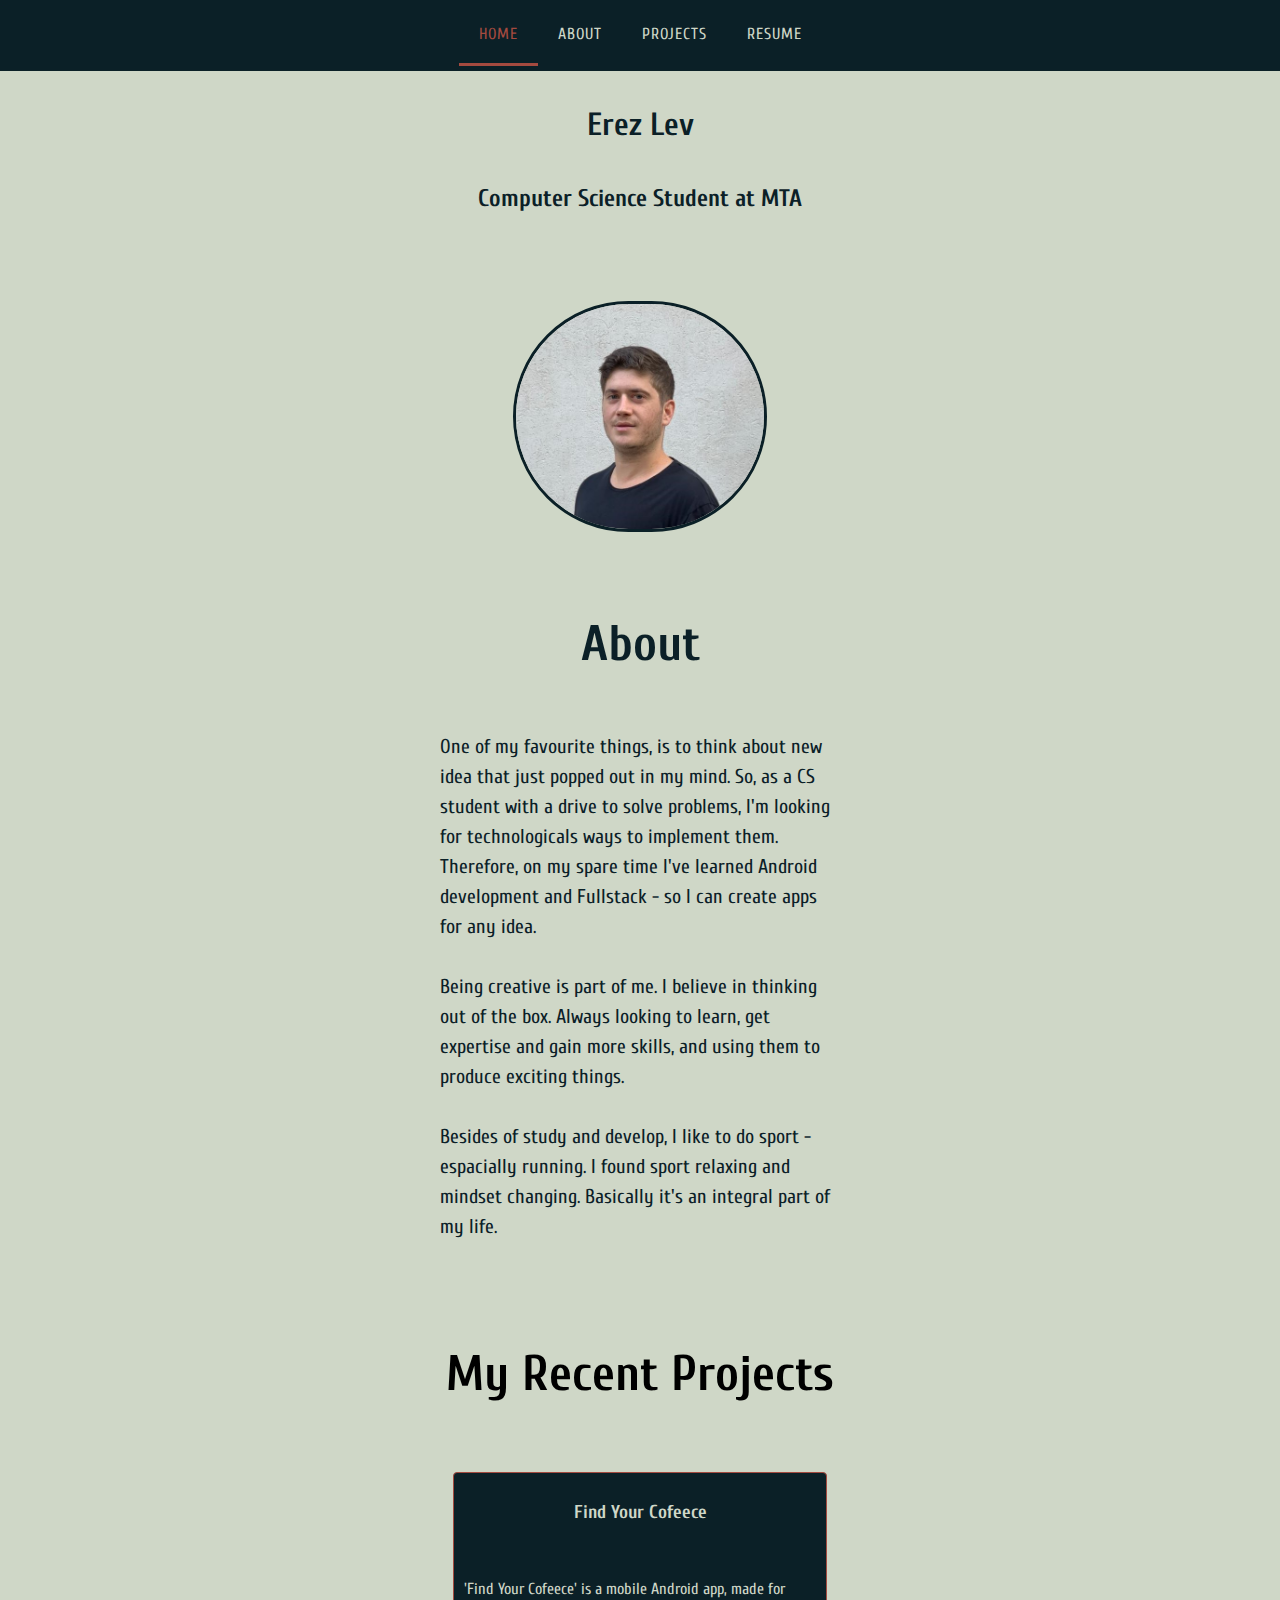
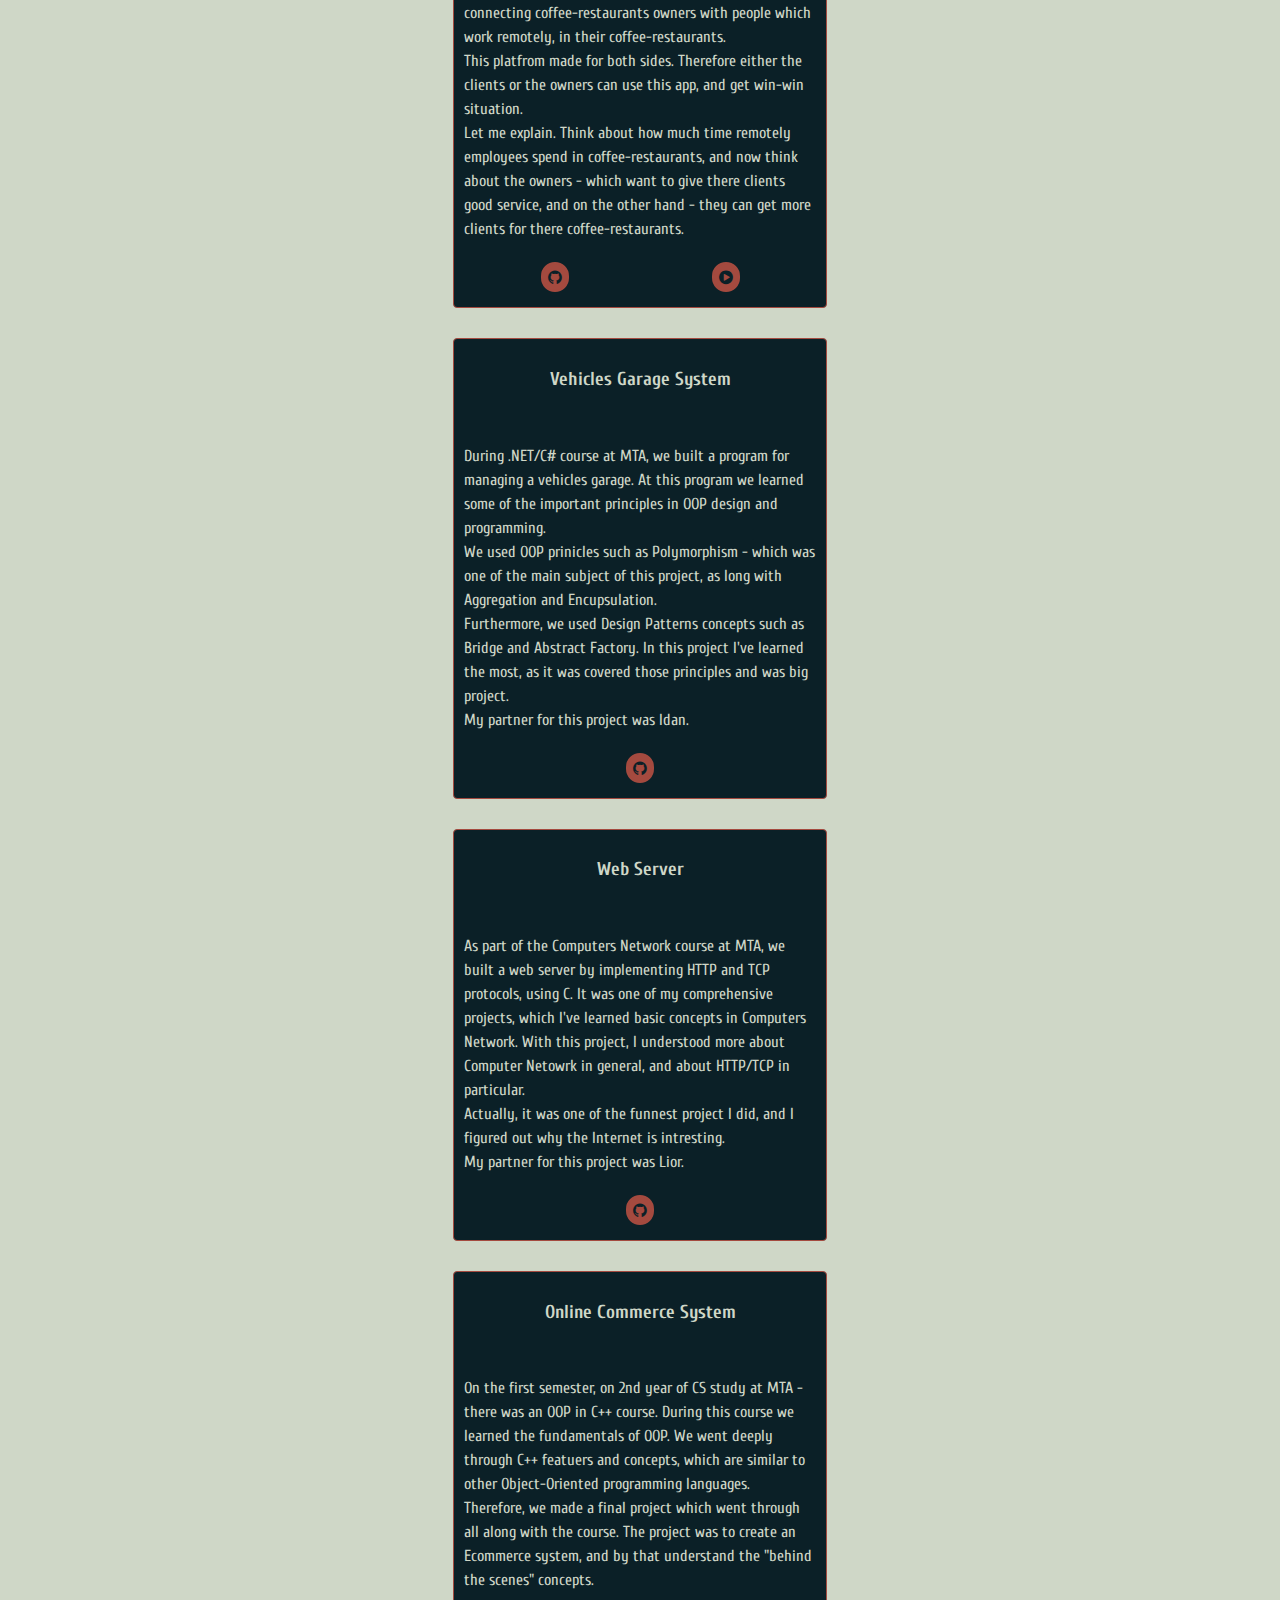
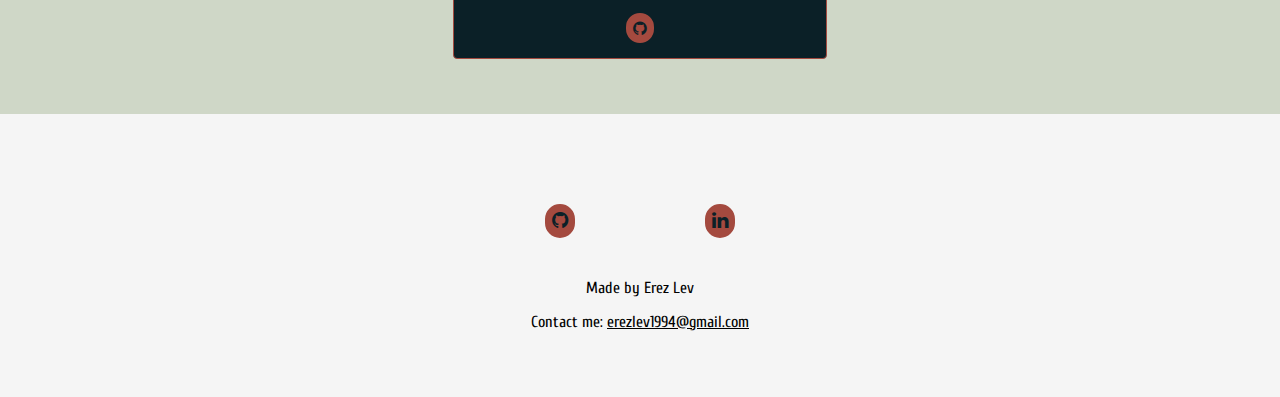
<file: index.html>
<!DOCTYPE html>
<html>  
    <head>
        <title>Erez Lev | CS Student</title>
        <meta name="viewport" content="width=device-width, initial-scale=1">
        <!-- Google Fonts -->
        <link rel="preconnect" href="https://fonts.gstatic.com">
        <link href="https://fonts.googleapis.com/css2?family=Cuprum&display=swap" rel="stylesheet">
        <link rel="stylesheet" href="https://cdnjs.cloudflare.com/ajax/libs/font-awesome/4.7.0/css/font-awesome.min.css">

        <link rel="stylesheet" type="text/css" href="main-style.css">
        <link rel="stylesheet" type="text/css" href="projects-style.css">

        <script src="https://ajax.googleapis.com/ajax/libs/jquery/3.5.1/jquery.min.js"></script>
    </head>

    <body>
        <header id="home">
            <nav class="header-nav sticky">
                <!-- NAV -->
                <ul id="mainNav" class="main-nav">
                   <li class="active" id="index"><a href="#home" >Home</a></li>
                   <li id="about"><a href="#about-content">About</a></li>
                   <li id="projects"><a href="#projects-content">Projects</a></li>
                   <li id="resume"><a href="#null">Resume</a></li> 
                </ul>
            </nav>
            <div class="buffer"></div>
            <!-- HEADER HEADLINE -->
            <div class="header-headline">
                <h1>Erez Lev</h1>
                <h2>Computer Science Student at MTA</h2>
            </div>
            <div class="header-cover">
                <img src="./img/profile_picture_color(croppted).jpg" alt="profile-picture">
            </div>
        </header>
        <section>
        <!-- ABOUT -->
        <div id="about-content" class="about">
            <h1><strong>About</strong></h1>
            <div>
                <p class="block-text">One of my favourite things, is to think about new idea 
                    that just popped out in my mind.
                    So, as a CS student with a drive to solve problems, I'm looking for technologicals 
                    ways to implement them.
                    Therefore, on my spare time I've learned Android
                    development and Fullstack - so I can create apps for any idea.</p>
                <p class="block-text">Being creative is part of me. I believe in thinking out of the
                    box. Always looking to learn, get expertise and gain more skills, and using them to produce exciting things.</p>
                <p class="block-text">Besides of study and develop, I like to do sport - espacially running.
                    I found sport relaxing and mindset changing. Basically it's an integral part of my life.</p>
            </div>
        </div>
        <div class="buffer"></div>
        <!-- PROJECTS -->
        <div id="projects-content" class="projects">
            <h1><strong>My Recent Projects</strong></h1>
            <div class="box blue">
                <h3>Find Your Cofeece</h3>
                <div class="buffer"></div>
                <p class="block-text">'Find Your Cofeece' is a mobile Android app, made for connecting coffee-restaurants owners
                    with people which work remotely, in their coffee-restaurants.<br>
                    This platfrom made for both sides. Therefore either the clients or the owners can use this app,
                    and get win-win situation.<br>
                    Let me explain. Think about how much time remotely employees spend in coffee-restaurants, and now
                    think about the owners - which want to give there clients good service, and on the other hand - 
                    they can get more clients for there coffee-restaurants.<br></p>
                <ul class="icons">
                    <li><a href="https://github.com/erezlev13/Find-Your-Cofeece" target="_blank"><i class="fa fa-github"></i></a></li>
                    <li><a href=""><i class="fa fa-play-circle"></i></a></li>
                </ul>
            </div>
            <div class="box blue">
                <h3>Vehicles Garage System</h3>
                <div class="buffer"></div>
                <p class="block-text">During .NET/C# course at MTA, we built a program for managing a vehicles garage.
                    At this program we learned some of the important principles in OOP design and programming.<br>
                    We used OOP prinicles such as Polymorphism - which was one of the main subject of this project,
                    as long with Aggregation and Encupsulation.<br>
                    Furthermore, we used Design Patterns concepts such as Bridge and Abstract Factory.
                    In this project I've learned the most, as it was covered those principles and was big project.<br>
                    My partner for this project was Idan.<br>
                </p>
                    <ul class="icons">
                        <li><a href="https://github.com/erezlev13/Garage-Managment-System" target="_blank"><i class="fa fa-github"></i></a></li>
                    </ul>
            </div>
            <div class="box blue">
                <h3>Web Server</h3>
                <div class="buffer"></div>
                <p class="block-text">As part of the Computers Network course at MTA, we built a web server by 
                    implementing HTTP and TCP protocols, using C. It was one of my comprehensive projects, which I've learned 
                    basic concepts in Computers Network. With this project, I understood more about Computer Netowrk in general,
                    and about HTTP/TCP in particular.<br>
                    Actually, it was one of the funnest project I did, and I figured out why the Internet is intresting.<br>
                    My partner for this project was Lior.<br></p>
                <ul class="icons">
                    <li><a href="https://github.com/erezlev13/WebServer" target="_blank"><i class="fa fa-github"></i></a></li>
                </ul>
            </div>
            <div class="box blue">
                <h3>Online Commerce System</h3>
                <div class="buffer"></div>
                <p class="block-text">On the first semester, on 2nd year of CS study at MTA - there was an OOP in C++ course.
                    During this course we learned the fundamentals of OOP. We went deeply through C++ featuers and concepts, 
                    which are similar to other Object-Oriented programming languages.<br>
                    Therefore, we made a final project which went through all along with the course. The project was 
                    to create an Ecommerce system, and by that understand the "behind the scenes" concepts.<br></p>
                <ul class="icons">
                    <li><a href="https://github.com/erezlev13/Online-Marketing-System" target="_blank"><i class="fa fa-github"></i></a></li>
                </ul>
            </div>
        </div>
        </section>
        <!-- FOOTER -->
        <footer>
            <nav class="body-nav">
                <ul class="side-nav">
                    <li><a href="https://github.com/erezlev13"><i class="fa fa-github"></i></a></li>
                    <li><a href="https://www.linkedin.com/in/erez-lev/"><i class="fa fa-linkedin"></i></a></li>
                </ul>
            </nav>
            <p>Made by Erez Lev</p>
            <p>Contact me:  <a href="erezlev1994@gmail.com">erezlev1994@gmail.com</a></p>
        </footer>

        <script type="text/javascript" src="main-script.js"></script>
    </body>
</html>
</file>
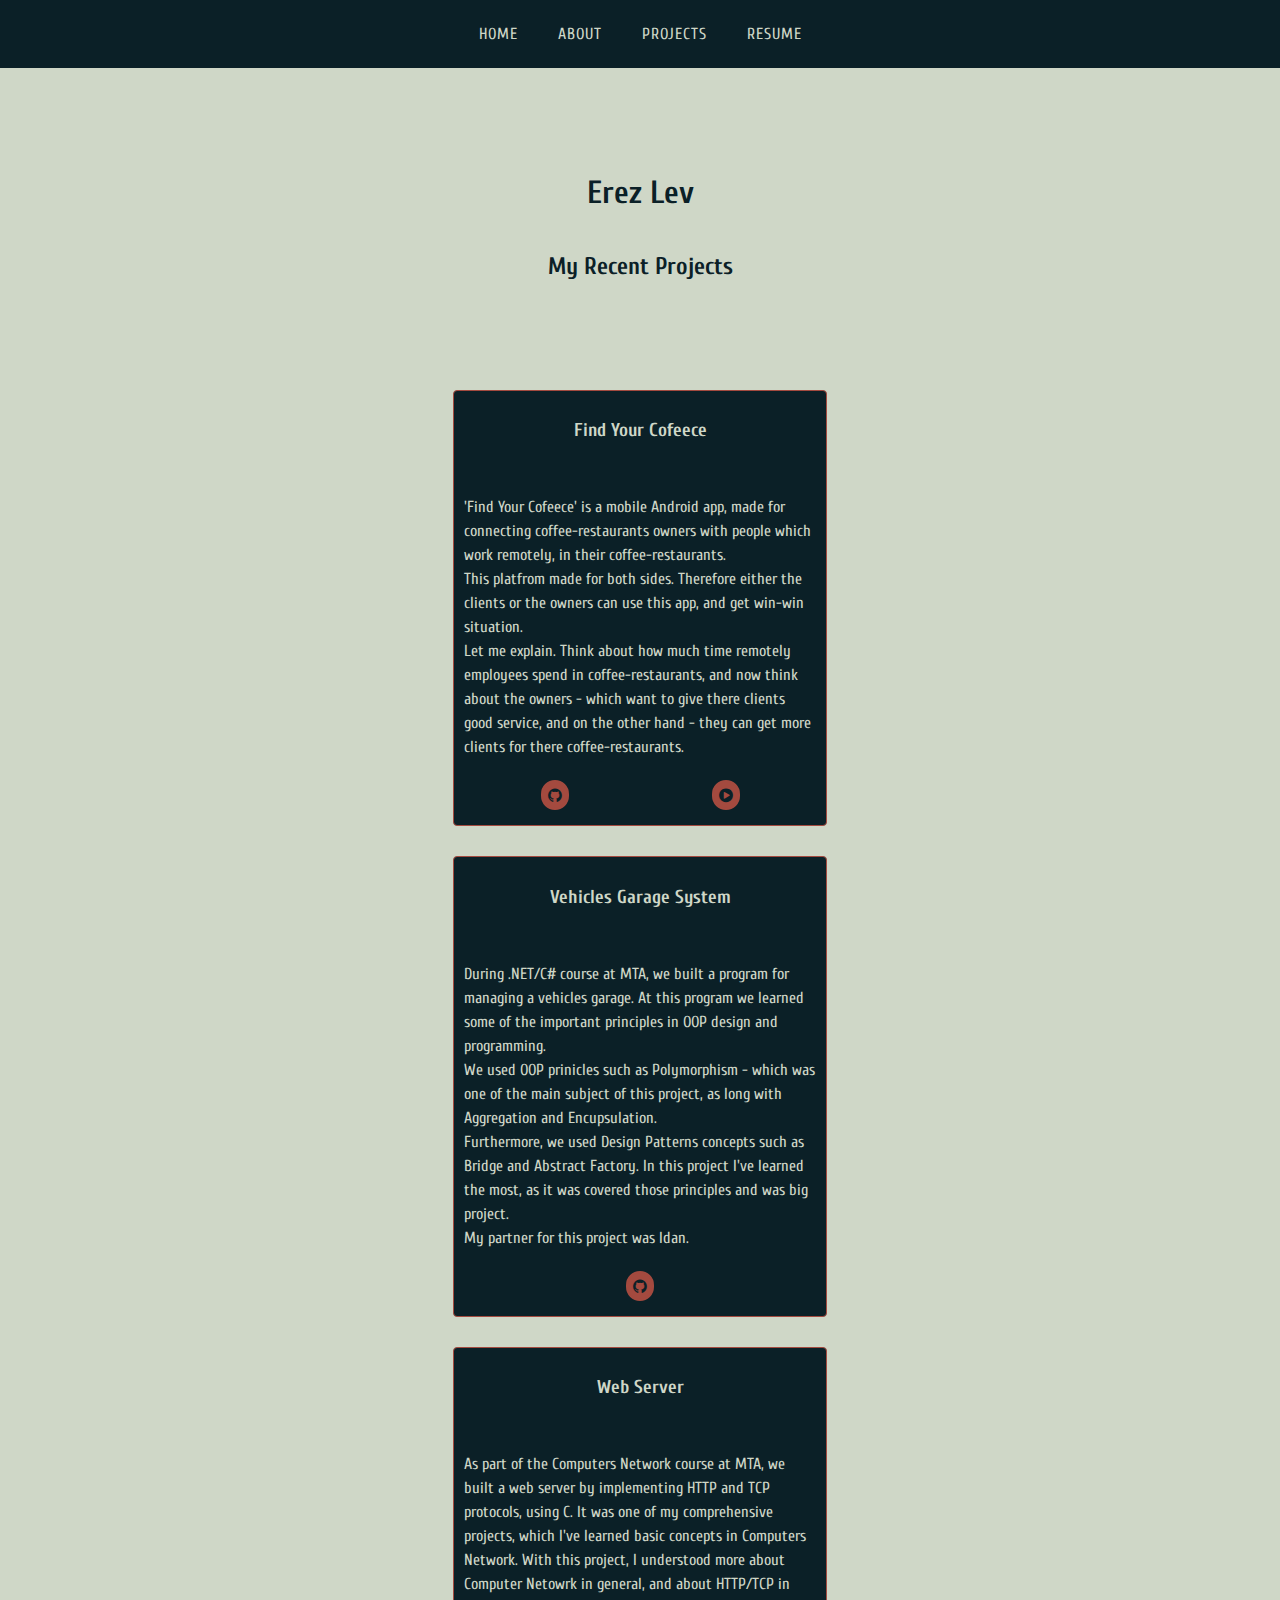
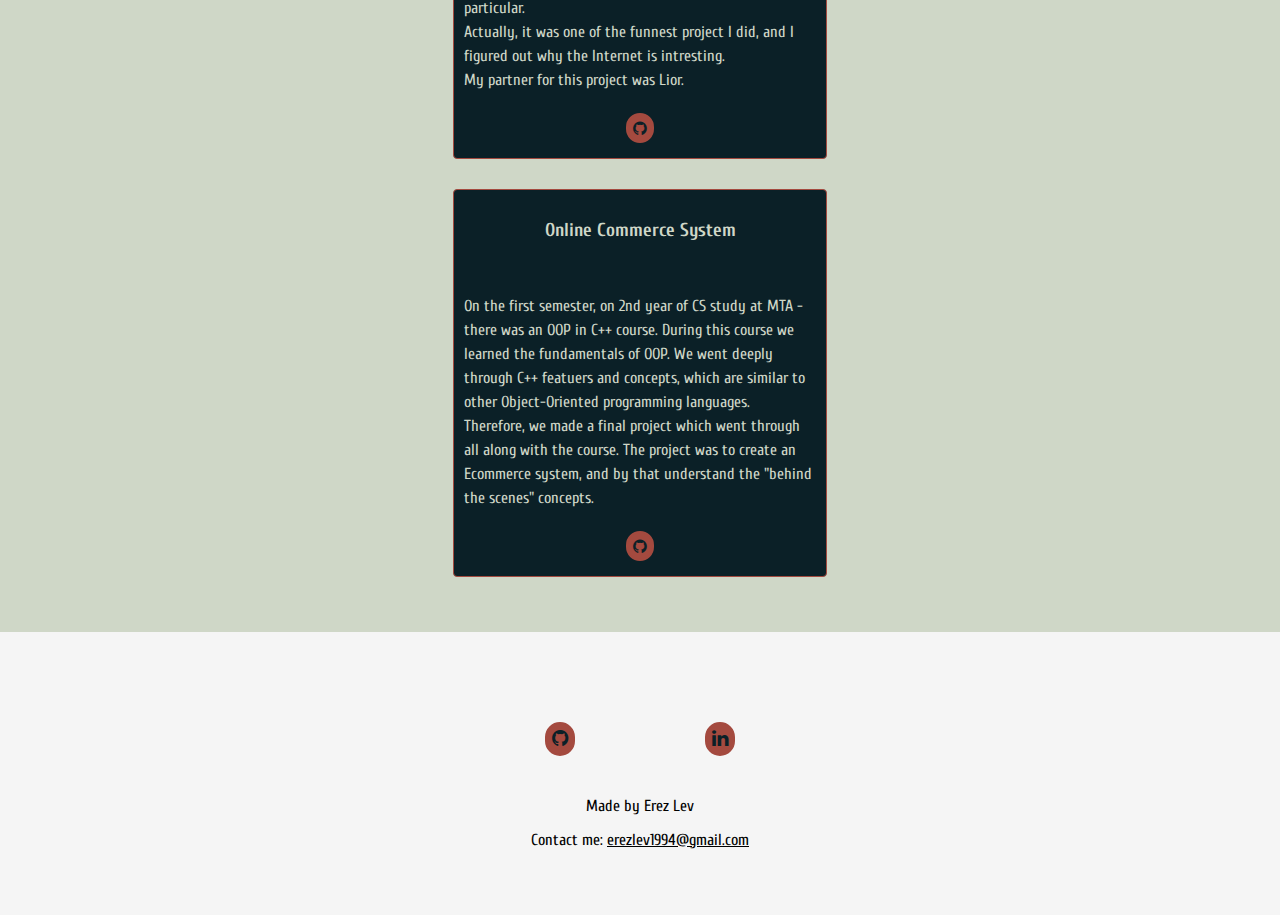
<file: projects.html>
<!DOCTYPE html>
<html>  
    <head>
        <title>Erez Lev | Projects</title>
        <meta name="viewport" content="width=device-width, initial-scale=1">
        <!-- Google Fonts -->
        <link rel="preconnect" href="https://fonts.gstatic.com">
        <link href="https://fonts.googleapis.com/css2?family=Cuprum&display=swap" rel="stylesheet">
        <link rel="stylesheet" href="https://cdnjs.cloudflare.com/ajax/libs/font-awesome/4.7.0/css/font-awesome.min.css">

        <link rel="stylesheet" type="text/css" href="main-style.css">
        <link rel="stylesheet" type="text/css" href="projects-style.css">
    </head>

    <body>
        <header>
            <nav class="header-nav">
                <ul class="main-nav">
                   <li><a href="#" id="index">Home</a></li>
                   <li><a href="#" id="about">About</a></li>
                   <li><a href="#" id="projects">Projects</a></li>
                   <li><a href="#" id="resume">Resume</a></li> 
                </ul>
            </nav>
            <div class="buffer"></div>
            <div class="header-headline">
                <h1>Erez Lev</h1>
                <h2>My Recent Projects</h2>
            </div>
        </header>
        <div class="buffer"></div>
        <section>
            <div class="projects">
                <div class="box blue">
                    <h3>Find Your Cofeece</h3>
                    <div class="buffer"></div>
                    <p class="block-text">'Find Your Cofeece' is a mobile Android app, made for connecting coffee-restaurants owners
                        with people which work remotely, in their coffee-restaurants.<br>
                        This platfrom made for both sides. Therefore either the clients or the owners can use this app,
                        and get win-win situation.<br>
                        Let me explain. Think about how much time remotely employees spend in coffee-restaurants, and now
                        think about the owners - which want to give there clients good service, and on the other hand - 
                        they can get more clients for there coffee-restaurants.<br></p>
                    <ul class="icons">
                        <li><a href="https://github.com/erezlev13/Find-Your-Cofeece" target="_blank"><i class="fa fa-github"></i></a></li>
                        <li><a href=""><i class="fa fa-play-circle"></i></a></li>
                    </ul>
                </div>
                <div class="box blue">
                    <h3>Vehicles Garage System</h3>
                    <div class="buffer"></div>
                    <p class="block-text">During .NET/C# course at MTA, we built a program for managing a vehicles garage.
                        At this program we learned some of the important principles in OOP design and programming.<br>
                        We used OOP prinicles such as Polymorphism - which was one of the main subject of this project,
                        as long with Aggregation and Encupsulation.<br>
                        Furthermore, we used Design Patterns concepts such as Bridge and Abstract Factory.
                        In this project I've learned the most, as it was covered those principles and was big project.<br>
                        My partner for this project was Idan.<br>
                    </p>
                        <ul class="icons">
                            <li><a href="https://github.com/erezlev13/Garage-Managment-System" target="_blank"><i class="fa fa-github"></i></a></li>
                        </ul>
                </div>
                <div class="box blue">
                    <h3>Web Server</h3>
                    <div class="buffer"></div>
                    <p class="block-text">As part of the Computers Network course at MTA, we built a web server by 
                        implementing HTTP and TCP protocols, using C. It was one of my comprehensive projects, which I've learned 
                        basic concepts in Computers Network. With this project, I understood more about Computer Netowrk in general,
                        and about HTTP/TCP in particular.<br>
                        Actually, it was one of the funnest project I did, and I figured out why the Internet is intresting.<br>
                        My partner for this project was Lior.<br></p>
                    <ul class="icons">
                        <li><a href="https://github.com/erezlev13/WebServer" target="_blank"><i class="fa fa-github"></i></a></li>
                    </ul>
                </div>
                <div class="box blue">
                    <h3>Online Commerce System</h3>
                    <div class="buffer"></div>
                    <p class="block-text">On the first semester, on 2nd year of CS study at MTA - there was an OOP in C++ course.
                        During this course we learned the fundamentals of OOP. We went deeply through C++ featuers and concepts, 
                        which are similar to other Object-Oriented programming languages.<br>
                        Therefore, we made a final project which went through all along with the course. The project was 
                        to create an Ecommerce system, and by that understand the "behind the scenes" concepts.<br></p>
                    <ul class="icons">
                        <li><a href="https://github.com/erezlev13/Online-Marketing-System" target="_blank"><i class="fa fa-github"></i></a></li>
                    </ul>
                </div>
                <!-- <div class="box blue">
                    <h3>Project 5</h3>
                    <div class="buffer"></div>
                    <p class="block-text">more to come...<br></p>
                        <ul class="icons">
                            <li><a href="https://github.com/erezlev13"><i class="fa fa-github"></i></a></li>
                            <li><a href=""><i class="fa fa-play-circle"></i></a></li>
                        </ul>
                </div>
                <div class="box blue">
                    <h3>Project 6</h3>
                    <div class="buffer"></div>
                    <p class="block-text">more to come...<br></p>
                        <ul class="icons">
                            <li><a href="https://github.com/erezlev13"><i class="fa fa-github"></i></a></li>
                            <li><a href=""><i class="fa fa-play-circle"></i></a></li>
                        </ul>
                </div> -->
            </div>
        </section>
        <footer>
            <nav class="body-nav">
                <ul class="side-nav">
                    <li><a href="https://github.com/erezlev13"><i class="fa fa-github"></i></a></li>
                    <li><a href="https://www.linkedin.com/in/erez-lev/"><i class="fa fa-linkedin"></i></a></li>
                    <!-- <li><a href="https://www.instagram.com/erez.lev/"><i class="fa fa-instagram"></i></a></li> -->
                </ul>
            </nav>
            <p>Made by Erez Lev</p>
            <p>Contact me:  <a href="erezlev1994@gmail.com">erezlev1994@gmail.com</a></p>
        </footer>

        <script type="text/javascript" src="main-script.js"></script>
    </body>
</html>
</file>
<file: main-style.css>
html, body {
    width: 100%;
    background-blend-mode: lighten;
    background-color: #cfd7c7;
    background-size: cover;
    background-position: center;
    background-clip: padding-box;
    font-family: 'Cuprum', sans-serif;
    /* scroll-behavior: smooth; */
    margin: 0;
}


/* HEADER */
header {
    /* background-image: url(./img/background-canada.jpg);
    background-blend-mode: overlay;
    background-position: center;
    background-size: cover; */
    top: 0;
}

.header-nav {
    background-color: #0b2027;
}

/* MAIN NAV */
.sticky {
    position: fixed;
    top: 0;
    width: 100%;
}

.main-nav {
    display: flex;
    flex-direction: row;
    justify-content: center;
    margin: 0;
    list-style: none;
    font-size: 1em;
    padding: 5px;
}

@media only screen and (min-device-width: 320px) and (max-width: 600px) {
    .main-nav {
        font-size: 0.7em;
        padding: 1px;
    }
}

.main-nav li {
    padding: 20px;
}

.main-nav li > li {
    margin-left: 0px;
}

.main-nav a {
    color: #cfd7c7;
    text-decoration: none;
    text-transform: uppercase;
    letter-spacing: 1px;
}

.active a {
    color: #a44a3f;
}

.active {
    border-bottom: 3px solid #a44a3f;
}

.main-nav a:hover {
    box-shadow: 0px 10px 5px 0px black;
}

.logo {
    margin-right: 100px;
}

/* COVER */
header {
    background-color: #cfd7c7; 
    background-size: cover;
    background-repeat: no-repeat;
    background-position: center;
    background-clip: padding-box;
}

header h1, h2 {
    text-align: center;
    color: #0b2027;
}

.header-headline {
    display: flex;
    align-content: center;
    justify-content: center;
    flex-direction: column;
    text-align: center;
    margin: 50px;
}

.header-cover {
    display: flex;
    align-items: flex-end;
    justify-content: center;
    height: 30vh;
    margin-bottom: 0px;
    margin-top: 0px;
}

.header-cover img {
    width: auto;
    height: 25vh;
    margin: auto 0;
    padding: 0px;
    border-radius: 200px;
    border-color: #0b2027;
    border-width: 3px;
    border-style: solid;
}

.header-cover img:hover {
    transform: scale(1.1);
}

@media only screen and (min-device-width: 320px) and (max-device-width: 600px) {
    .header-cover {
       height: 20vh; 
    }
    
    .header-cover img {
        width: auto;
        height: 5rem;
    }
}

#hr-style {
    width: 20vw;
    margin-bottom: 25px;
    border: 0;
    height: 0; /* Firefox... */
    box-shadow: 0 0 10px 1px black;
}

.buffer {
    height: 35px;
}

/* SIDE NAV */
.body-nav {
    display: flex;
    justify-content: center;
}

.side-nav {
    height: fit-content;
    width: auto;
    min-width: 20em;
    display: flex;
    list-style: none;
    margin: 5px;
    padding: 10px;
    justify-content: space-around;
    background-color: inherit;
    /* background-image: -o-linear-gradient(#0a66c2, rgb(163, 180, 235));
    background-image: -moz-linear-gradient(#0a66c2, rgb(163, 180, 235));
    background-image: -webkit-linear-gradient(#0a66c2, rgba(163, 180, 235, 0.664)); */
    /* box-shadow: 0 0 10px 1px black;
    border-radius: 10px; */
    margin-top: 20px;
}

.side-nav > li {
    font-size: 1.2em;
    padding: 10px;
}

.side-nav li:hover {
    transform: scale(1.1);
}

.side-nav > a, i {
    padding: 7px;
    color: #0b2027;
    border-style: solid;
    border-radius: 200px;
    border-width: 2px;
    border-color: #a44a3f;
    background-color: #a44a3f;
}

@media only screen and (min-width: 320px) and (max-width: 600px) {
    .side-nav {
        width: auto;
        min-width: fit-content;
        height: auto;
        padding: 5px;
    }

    .side-nav > li {
        font-size: 1em;
        margin: 5px;
        padding: 5px;
    }
}

/* ABOUT */
.about {
    /* display: flex; */
    /* flex-direction: column; */
    /* justify-content: center; */
    /* align-content: center; */
    display: grid;
    grid-template-columns: 1fr;
    grid-template-rows: 1fr;
    gap: 10px;
    margin-top: 20px;
    color: #0b2027;
}

.about h1 {
    font-size: 50px;
    text-align: center;
    grid-row: 1fr;
    padding: 10px;
}

.about p {
    text-align: start;
    line-height: 1.5em;
    padding: 5px;
    font-size: 20px;
    font-style: normal;
    grid-row: span 1;
}

.block-text {
    margin-top: 0;
    margin-left: auto;
    margin-right: auto;
    width: 22em;
}

@media only screen and (min-width: 320px) and (max-width: 350px) {
    .about {
        width: auto;
        padding: 10px;
        display: grid;
        grid-template-rows: 1fr;
        gap: 10px;
        margin-top: 20px;
    }

    .block-text {
        margin-left: auto;
        margin-right: auto;
        width: 12em;
    }
}

@media only screen and (min-width: 350px) and (max-width: 480px) {
    .about {
        width: auto;
        padding: 10px;
        display: grid;
        grid-template-rows: 1fr;
        gap: 10px;
        margin-top: 20px;
    }

    .block-text {
        margin-left: auto;
        margin-right: auto;
        width: 15em;
    }
}

footer {
    height: auto;
    background-color: whitesmoke;
    background-size: cover;
    margin-top: 50px;
    padding: 50px
}

footer > p {
    text-align: center;
}

footer a {
    color: inherit;
    text-decoration: underline;
}
</file>
<file: projects-style.css>
.projects {
    display: grid;
    grid-template-columns: 1fr;
    gap: 20px;
    justify-content: center;
}

.projects h1 {
    font-size: 50px;
    text-align: center;
    grid-row: 1fr;
    padding: 10px;
}

.box {
    padding: 10px;
    margin: 5px auto;
    background-color: #0b2027;
    color: #cfd7c7;
    display: flex;
    flex-direction: column;
    border: 1px solid #a44a3f;
    border-radius:4px;
    border-width: 1px;
}

.box:hover {
    /* -webkit-box-shadow:rgba(0,0,0,0.8) 0px 5px 15px, inset rgba(0,0,0,0.15) 0px -10px 20px;
    -moz-box-shadow:rgba(0,0,0,0.8) 0px 5px 15px, inset rgba(0,0,0,0.15) 0px -10px 20px;
    -o-box-shadow:rgba(0,0,0,0.8) 0px 5px 15px, inset rgba(0,0,0,0.15) 0px -10px 20px;
    box-shadow:rgba(0,0,0,0.8) 0px 5px 15px, inset rgba(0,0,0,0.15) 0px -10px 20px; */
    border-color: #a44a3f;
    border-width: 3px;
}

.box h3 {
    text-align: center;
}

.side-nav > a, i {
    padding: 5px;
    color: #0b2027;
    border-style: solid;
    border-radius: 200px;
    border-width: 2px;
}

/* .box p {
    text-align: center;
} */

.block-text {
    min-width: 20rem;
    max-width:  25rem;
    height: fit-content;
    line-height: 1.5em;
}

@media only screen and (min-width: 370px) and (max-width: 480px) {
    .box {
        width: auto;
    }

    .block-text {
        font-size: 0.9em;
        width: 12rem;
    }
}

@media only screen and (max-width: 370px) {
    .box {
        width: 80vw;
    }

    .block-text {
        font-size: 0.7em;
        min-width: 13rem;
    }
}

.center-horizontal {
    display: flex;
    justify-content: center;
}

.icons {
    display: flex;
    list-style: none;
    justify-content: space-around;
    padding: 5px;
    margin-top: auto;
    margin-bottom: 0;
}
</file>
